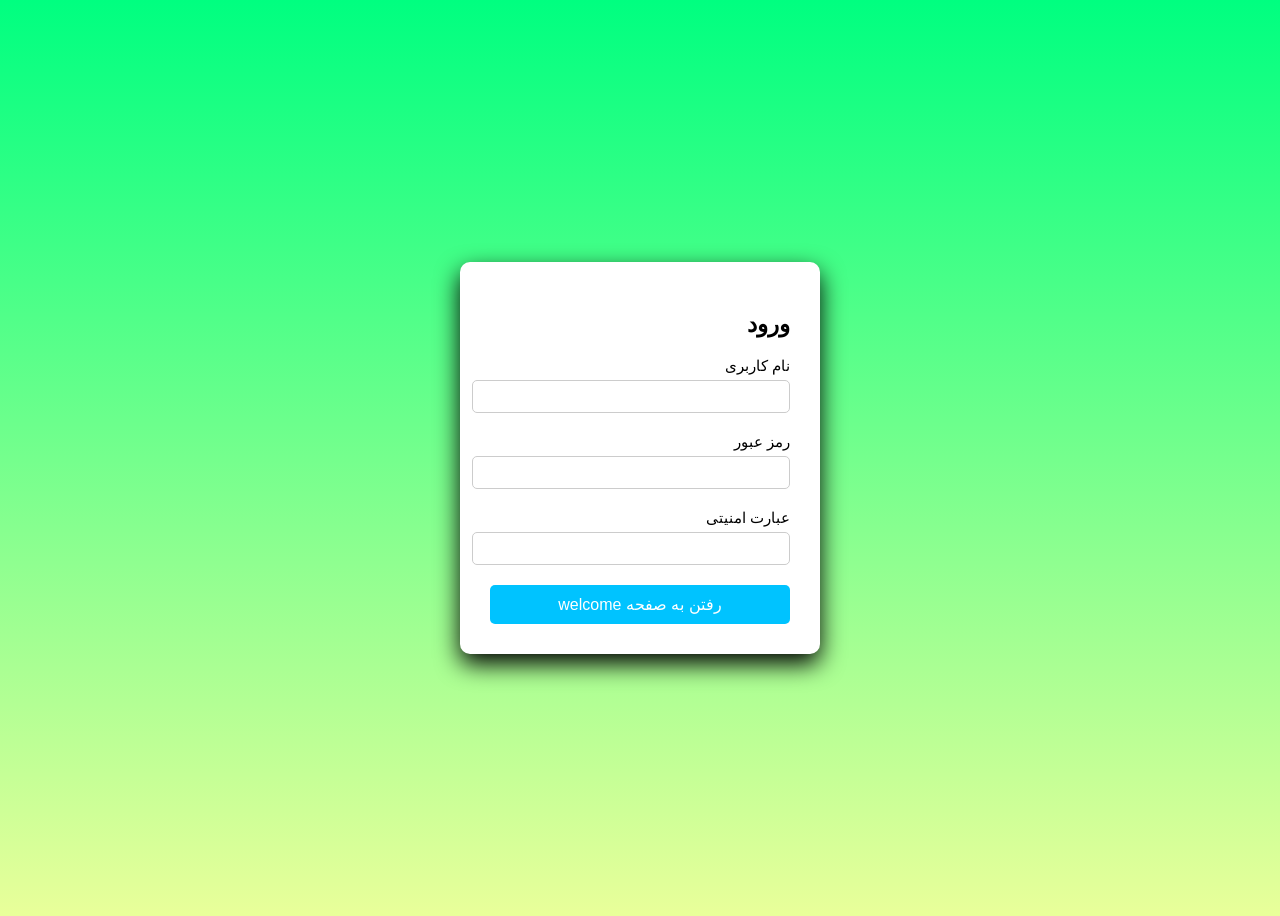
<file: form page.html>
<!DOCTYPE html>
<html lang="fa" dir="rtl">
<head>
    <meta charset="UTF-8">
    <title>صفحه ورود</title>
    <link rel="stylesheet" href="s.css">
</head>
<body>

<div class="box">
    <h2>ورود</h2>

    <form>
        <div class="group">
            <label>نام کاربری</label>
            <input type="text">
        </div>

        <div class="group">
            <label>رمز عبور</label>
            <input type="password">
        </div>
        
        <div class="group">
            <label>عبارت امنیتی</label>
            <input type="charset">
        </div>
    </form>

  
    <a href="welcome page.html">
        <button type="button">رفتن به صفحه welcome</button>
    </a>

</div>

</body>
</html>
</file>
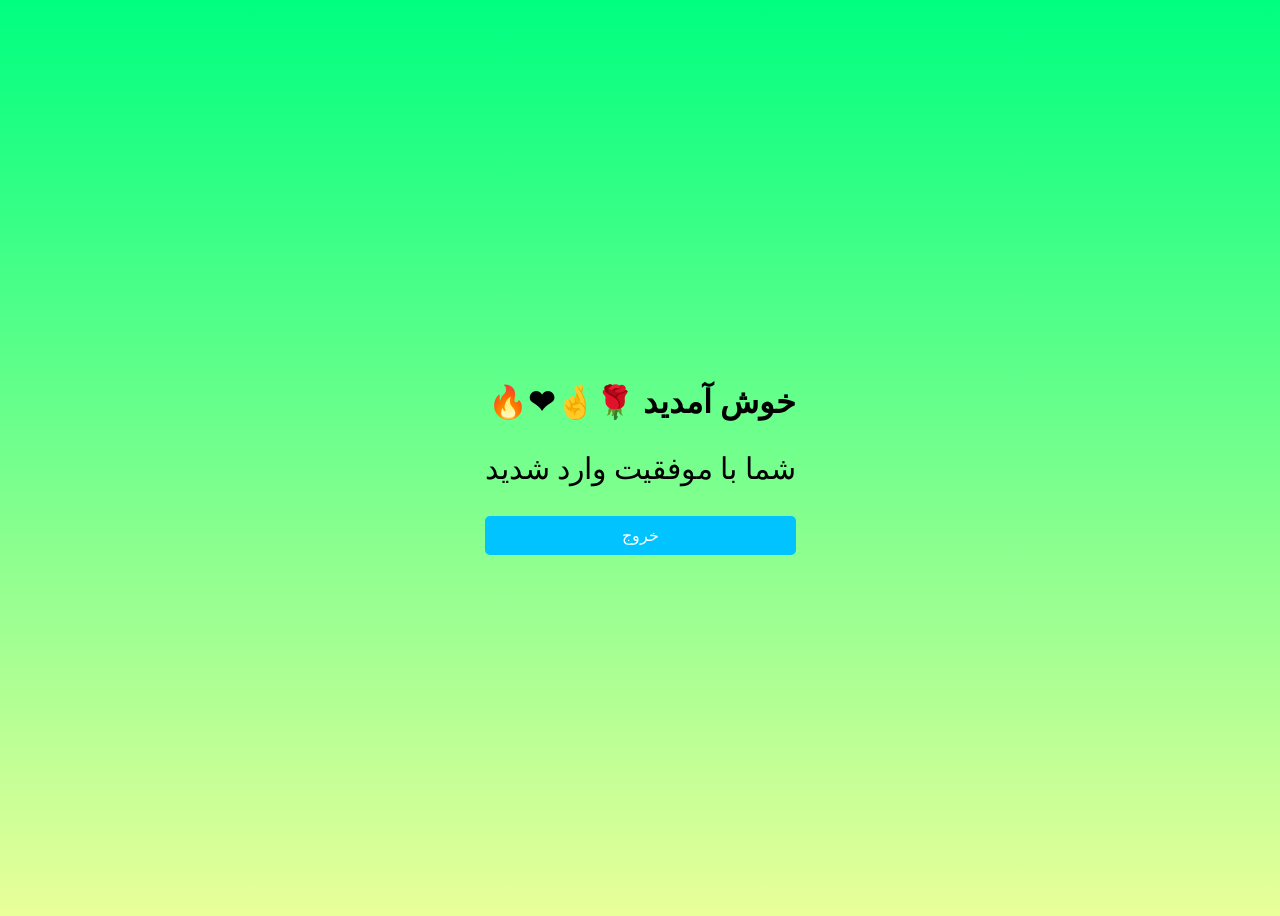
<file: welcome page.html>
<!DOCTYPE html>
<html lang="fa" dir="rtl">
<head>
    <meta charset="UTF-8">
    <title>Dashboard</title>
    <link rel="stylesheet" href="s.css">
</head>
<body>

<div class="login-box">
    <h1>خوش آمدید 🌹🤞❤🔥</h1>
    <p style="text-align:center; font-size: 30px;">
        شما با موفقیت وارد شدید
    </p>

    <a href="login.html">
        <button>خروج</button>
    </a>
</div>

</body>
</html>
</file>
<file: s.css>
body{
    background: linear-gradient(#00ff80,#e9ff9a);
    align-items: center;
    height: 100vh;
    justify-content: center;
    display: flex;
}
.box{
    background: white;
    font-family: Arial, Helvetica, sans-serif;
    font-size: 15px;
    border-radius: 10px;
    padding: 30px;
    width: 300px;
box-shadow: 0px 10px 25px;
}
.group{
    margin-bottom: 20px;
}
.group label{
    display: block;
    margin-bottom: 5px;
}
.group input{
   padding: 8px;
   width: 100%;
   border-radius: 5px;
   border: 1px solid#ccc;

}
button{
    border: none;
    width: 100%;
    padding: 10px;
    color: white;
    background: #00c3ff;
   
    border-radius: 5px;
    font-size: 16px;

}
button:hover{
    background: #00c3ff;
}
#boox{background: white;
    font-family: Arial, Helvetica, sans-serif;
    font-size: 15px;
    border-radius: 10px;
    padding: 30px;
    width: 300px;
box-shadow: 0px 10px 25px;

}
</file>
